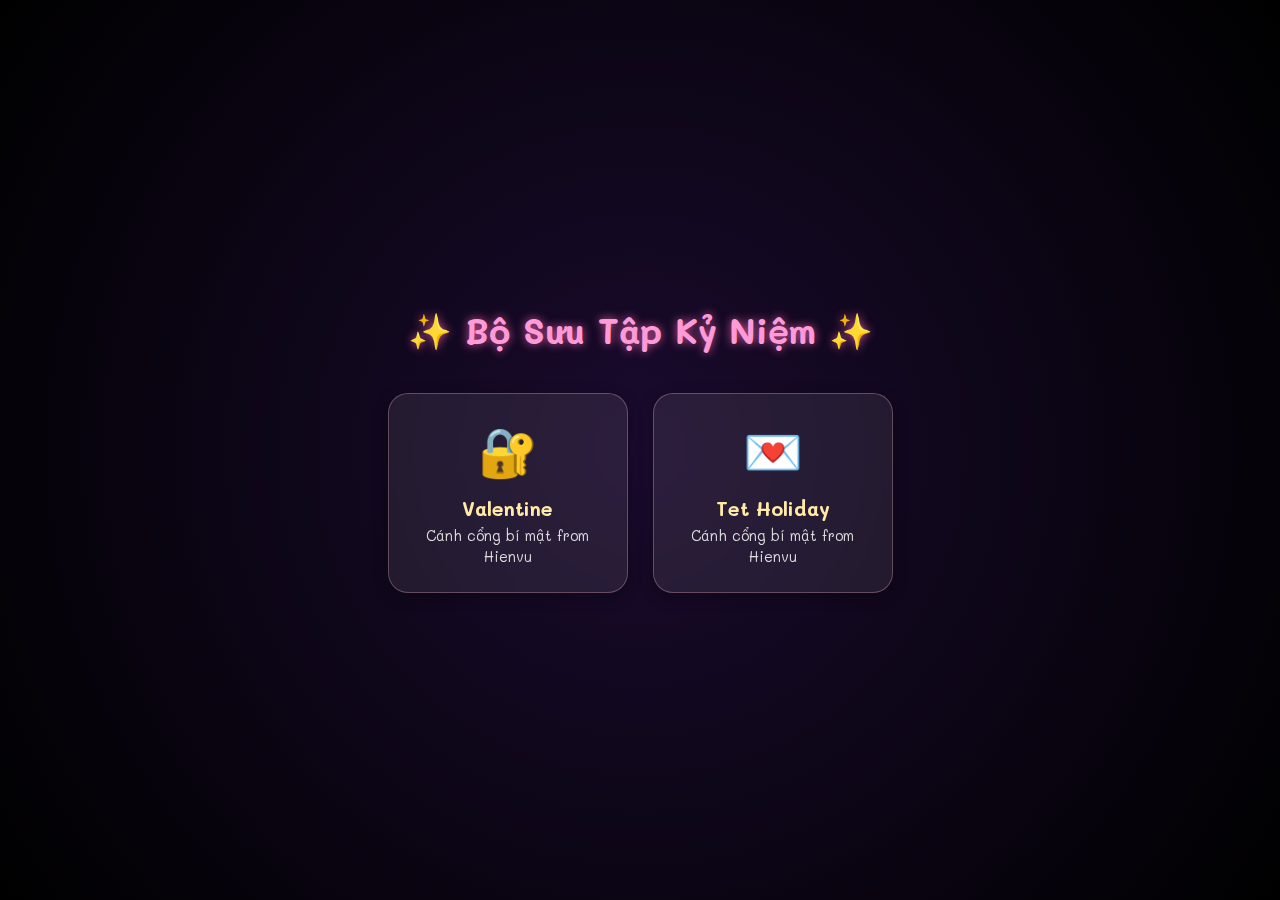
<file: index.html>
<!DOCTYPE html>
<html lang="vi">
<head>
    <meta charset="UTF-8">
    <meta name="viewport" content="width=device-width, initial-scale=1.0">
    <title>Timeline Kỷ Niệm 💖</title>
    <link href="https://fonts.googleapis.com/css2?family=Mali:wght@400;500;600;700&display=swap" rel="stylesheet">
    <style>
        * {
            box-sizing: border-box;
            margin: 0;
            padding: 0;
        }

        body {
            font-family: 'Mali', cursive;
            background-color: #020202;
            min-height: 100vh;
            display: flex;
            flex-direction: column;
            align-items: center;
            justify-content: center;
            background: radial-gradient(circle at center, #1a0b2e 0%, #000000 100%);
            overflow-x: hidden;
            padding: 20px;
        }

        h1 {
            color: #ff9ad9;
            text-shadow: 0 0 10px rgba(255, 105, 180, 0.8);
            margin-bottom: 40px;
            font-size: 2.2rem;
            text-align: center;
            z-index: 10;
        }

        /* --- MẶC ĐỊNH: GIAO DIỆN MÁY TÍNH (FLEXBOX) --- */
        .container-box {
            display: flex;
            flex-wrap: wrap; /* Tự xuống dòng khi hết chỗ */
            justify-content: center;
            gap: 25px;
            width: 100%;
            max-width: 1200px;
            z-index: 10;
        }

        .memory-card {
            /* Kích thước chuẩn trên máy tính */
            width: 240px; 
            height: 200px;
            
            background: rgba(255, 255, 255, 0.08);
            backdrop-filter: blur(10px);
            border: 1px solid rgba(255, 192, 203, 0.3);
            border-radius: 20px;
            padding: 20px;
            
            display: flex;
            flex-direction: column;
            align-items: center;
            justify-content: center;
            
            text-decoration: none;
            color: white;
            transition: all 0.4s cubic-bezier(0.175, 0.885, 0.32, 1.275);
            cursor: pointer;
            box-shadow: 0 4px 15px rgba(0, 0, 0, 0.3);
            position: relative;
            overflow: hidden;
        }

        .memory-card:hover {
            transform: translateY(-10px) scale(1.05);
            background: rgba(255, 255, 255, 0.15);
            border-color: #ff7eb3;
            box-shadow: 0 10px 30px rgba(255, 117, 140, 0.4);
        }

        .card-icon {
            font-size: 3rem;
            margin-bottom: 15px;
            transition: transform 0.3s;
        }
        
        .memory-card:hover .card-icon {
            transform: scale(1.2) rotate(10deg);
        }

        .card-title {
            font-size: 1.2rem;
            font-weight: 700;
            color: #ffeaa7;
            margin-bottom: 5px;
            text-align: center;
        }

        .card-desc {
            font-size: 0.9rem;
            color: #ddd;
            text-align: center;
            line-height: 1.4;
        }

        /* --- GIAO DIỆN ĐIỆN THOẠI (DƯỚI 768px) --- */
        /* Đây là chỗ phép thuật xảy ra: Chuyển từ Flex sang Grid 2 cột */
        @media (max-width: 768px) {
            
            h1 { font-size: 1.8rem; margin-bottom: 25px; }

            .container-box {
                display: grid; /* Chuyển sang Grid */
                grid-template-columns: 1fr 1fr; /* Chia cứng 2 cột bằng nhau */
                gap: 15px; /* Khoảng cách nhỏ hơn chút cho gọn */
                padding: 0 10px; /* Thêm chút lề 2 bên màn hình */
            }

            .memory-card {
                width: 100%; /* Thẻ sẽ tự co giãn theo ô grid */
                height: auto; /* Chiều cao tự động theo nội dung */
                min-height: 160px; /* Nhưng không thấp quá */
                padding: 15px 10px; /* Giảm padding để chữ không bị ép */
            }

            /* Thu nhỏ chữ và icon một xíu cho cân đối với thẻ nhỏ */
            .card-icon { font-size: 2.2rem; margin-bottom: 10px; }
            .card-title { font-size: 1rem; }
            .card-desc { font-size: 0.75rem; line-height: 1.3; }
        }

        /* --- Hiệu ứng rơi (Giữ nguyên) --- */
        .vat-the-roi {
            position: absolute;
            top: -10%;
            animation-name: roiTuDo;
            animation-timing-function: linear;
            animation-iteration-count: infinite;
            z-index: 1;
            pointer-events: none;
            opacity: 0.7;
        }

        @keyframes roiTuDo {
            0% { top: -10%; transform: translateX(0) rotate(0deg); opacity: 0; }
            10% { opacity: 1; }
            100% { top: 110%; transform: translateX(20px) rotate(360deg); opacity: 0; }
        }

    </style>
</head>
<body>

    <h1>✨ Bộ Sưu Tập Kỷ Niệm ✨</h1>

    <div class="container-box">
        
        <a href="index_valentine.html" class="memory-card">
            <div class="card-icon">🔐</div>
            <div class="card-title">Valentine</div>
            <div class="card-desc">Cánh cổng bí mật from Hienvu</div>
        </a>

        <a href="index_tet_2026.html" class="memory-card">
            <div class="card-icon">💌</div>
            <div class="card-title">Tet Holiday</div>
            <div class="card-desc">Cánh cổng bí mật from Hienvu</div>
        </a>

        <!-- <a href="#" class="memory-card">
            <div class="card-icon">📸</div>
            <div class="card-title">Kho Ảnh</div>
            <div class="card-desc">Lưu giữ khoảnh khắc</div>
        </a>

        <a href="#" class="memory-card">
            <div class="card-icon">🎁</div>
            <div class="card-title">Bất Ngờ</div>
            <div class="card-desc">Một món quà nhỏ</div>
        </a>

        <a href="#" class="memory-card">
            <div class="card-icon">🎶</div>
            <div class="card-title">Music</div>
            <div class="card-desc">Giai điệu yêu thương</div>
        </a> -->

    </div>

    <script>
        function taoVatTheRoi() {
            const icons = ['✨', '🌟', '💖', '🌸', '🍂', '💫'];
            const icon = document.createElement('div');
            icon.innerText = icons[Math.floor(Math.random() * icons.length)];
            icon.classList.add('vat-the-roi');
            icon.style.left = Math.random() * 100 + 'vw';
            
            const size = Math.random() * 15 + 10; 
            icon.style.fontSize = size + 'px';
            
            const duration = Math.random() * 3 + 4;
            icon.style.animationDuration = duration + 's';
            
            document.body.appendChild(icon);
            setTimeout(() => { icon.remove(); }, duration * 1000);
        }
        setInterval(taoVatTheRoi, 600);
    </script>

</body>
</html>
</file>
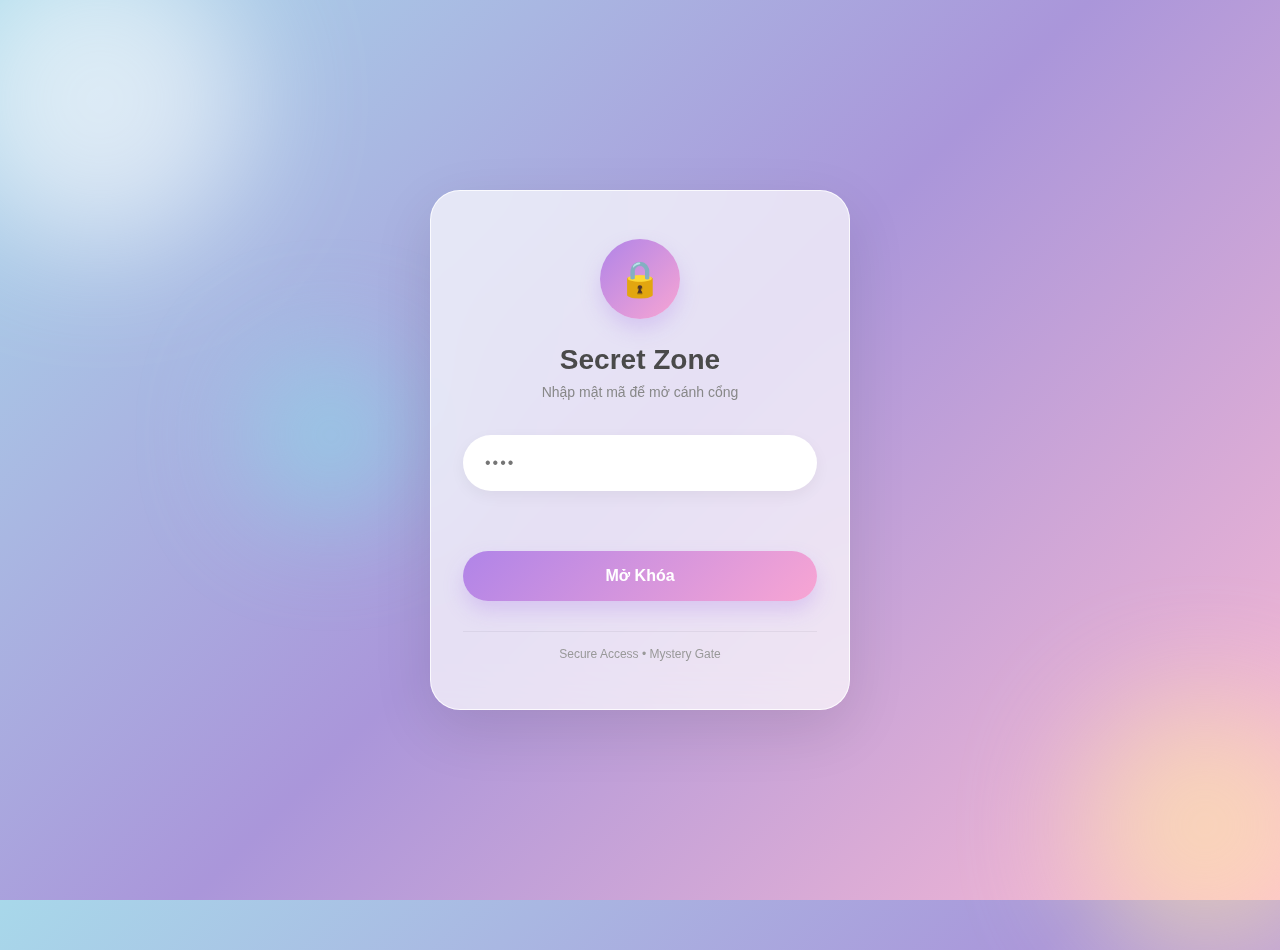
<file: index1.html>
<!DOCTYPE html>
<html lang="vi">
<head>
    <meta charset="UTF-8">
    <meta name="viewport" content="width=device-width, initial-scale=1.0">
    <title>Dreamy Gate ☁️</title>
    <style>
        * { margin: 0; padding: 0; box-sizing: border-box; }

        body {
            font-family: 'Segoe UI', Tahoma, Geneva, Verdana, sans-serif;
            /* Gradient màu Pastel kẹo ngọt */
            background: linear-gradient(135deg, #a8d8ea 0%, #aa96da 50%, #fcbad3 100%);
            min-height: 100vh;
            display: flex;
            align-items: center;
            justify-content: center;
            padding: 20px;
            position: relative;
            overflow: hidden;
        }

        /* --- CÁC KHỐI TRÔI NỔI (BLOBS) --- */
        .blob {
            position: absolute;
            border-radius: 50%;
            filter: blur(60px);
            opacity: 0.6;
            animation: float 8s ease-in-out infinite alternate;
            z-index: 1;
        }

        .blob1 {
            width: 300px; height: 300px;
            background: #fff; /* Trắng sáng */
            top: -50px; left: -50px;
        }

        .blob2 {
            width: 250px; height: 250px;
            background: #ffeaa7; /* Vàng nhạt */
            bottom: -50px; right: -50px;
            animation-delay: -2s;
        }

        .blob3 {
            width: 150px; height: 150px;
            background: #81ecec; /* Xanh ngọc */
            top: 40%; left: 20%;
            animation-delay: -4s;
        }

        @keyframes float {
            0% { transform: translate(0, 0) scale(1); }
            100% { transform: translate(20px, 40px) scale(1.1); }
        }

        /* --- CARD CHÍNH --- */
        .container {
            position: relative;
            z-index: 10;
            width: 100%;
            max-width: 420px;
        }

        .card {
            background: rgba(255, 255, 255, 0.7); /* Kính mờ hơn */
            border-radius: 30px;
            box-shadow: 0 20px 60px rgba(0, 0, 0, 0.1);
            padding: 48px 32px;
            text-align: center;
            backdrop-filter: blur(20px);
            -webkit-backdrop-filter: blur(20px);
            border: 1px solid rgba(255, 255, 255, 0.8);
            transition: transform 0.2s;
        }

        /* Hiệu ứng rung khi sai */
        @keyframes shake {
            0%, 100% { transform: translateX(0); }
            20%, 60% { transform: translateX(-8px); }
            40%, 80% { transform: translateX(8px); }
        }
        .shake-anim { animation: shake 0.4s ease-in-out; }

        .icon-wrapper {
            width: 80px; height: 80px;
            background: linear-gradient(135deg, #b084e8 0%, #f8a5d3 100%);
            border-radius: 50%;
            display: flex;
            align-items: center;
            justify-content: center;
            margin: 0 auto 25px;
            box-shadow: 0 10px 20px rgba(176, 132, 232, 0.3);
            font-size: 35px;
            color: white;
        }

        h1 {
            font-size: 28px;
            color: #4a4a4a;
            margin-bottom: 8px;
            font-weight: 700;
        }

        .subtitle {
            color: #888;
            font-size: 14px;
            margin-bottom: 35px;
        }

        /* --- INPUT --- */
        .input-wrapper {
            position: relative;
            border-radius: 50px;
            border: 2px solid transparent;
            background: white;
            box-shadow: 0 5px 15px rgba(0,0,0,0.05);
            transition: all 0.3s ease;
            display: flex;
            align-items: center;
            padding: 5px 20px;
        }

        .input-wrapper:focus-within {
            border-color: #b084e8;
            box-shadow: 0 5px 20px rgba(176, 132, 232, 0.2);
            transform: translateY(-2px);
        }

        input {
            flex: 1;
            padding: 12px 0;
            border: none;
            background: transparent;
            font-size: 16px;
            color: #333;
            outline: none;
            letter-spacing: 2px;
        }

        .toggle-password {
            background: none;
            border: none;
            cursor: pointer;
            font-size: 18px;
            padding: 5px;
            opacity: 0.5;
            transition: 0.3s;
        }
        .toggle-password:hover { opacity: 1; transform: scale(1.1); }

        /* --- BUTTON --- */
        .submit-btn {
            width: 100%;
            padding: 16px;
            background: linear-gradient(135deg, #b084e8 0%, #f8a5d3 100%);
            color: white;
            border: none;
            border-radius: 50px;
            font-size: 16px;
            font-weight: 700;
            cursor: pointer;
            transition: all 0.3s ease;
            margin-top: 25px;
            box-shadow: 0 10px 20px rgba(176, 132, 232, 0.3);
            display: flex;
            align-items: center;
            justify-content: center;
            gap: 10px;
        }

        .submit-btn:hover:not(:disabled) {
            transform: translateY(-3px);
            box-shadow: 0 15px 30px rgba(176, 132, 232, 0.4);
        }

        .submit-btn:disabled {
            opacity: 0.7;
            cursor: wait;
        }

        /* --- MESSAGE --- */
        .message {
            margin-top: 15px;
            font-size: 14px;
            min-height: 20px;
            font-weight: 600;
        }
        .success { color: #2ecc71; }
        .error { color: #ff6b6b; }
        .hint-text { color: #f39c12; font-size: 13px; font-weight: normal; margin-top: 5px; display: block;}

        .spinner {
            width: 18px; height: 18px;
            border: 3px solid rgba(255, 255, 255, 0.3);
            border-top-color: white;
            border-radius: 50%;
            animation: spin 0.8s linear infinite;
        }
        @keyframes spin { to { transform: rotate(360deg); } }

        .footer {
            margin-top: 30px;
            font-size: 12px;
            color: #999;
            border-top: 1px solid rgba(0,0,0,0.05);
            padding-top: 15px;
        }

    </style>
</head>
<body>
    <div class="blob blob1"></div>
    <div class="blob blob2"></div>
    <div class="blob blob3"></div>

    <div class="container">
        <div class="card">
            <div class="icon-wrapper">
                🔒
            </div>

            <h1>Secret Zone</h1>
            <p class="subtitle">Nhập mật mã để mở cánh cổng</p>

            <form id="passwordForm">
                <div class="input-wrapper">
                    <input 
                        type="password" 
                        id="passwordInput" 
                        placeholder="••••" 
                        required
                        maxlength="10"
                    >
                    <button type="button" class="toggle-password" id="togglePassword"></button>
                </div>
                
                <div class="message" id="message"></div>

                <button type="submit" class="submit-btn" id="submitBtn">
                    Mở Khóa
                </button>
            </form>

            <p class="footer">Secure Access • Mystery Gate</p>
        </div>
    </div>

    <script>
        // --- CẤU HÌNH ---
        const CONFIG = {
            password: "0206",
            nextPage: "index2.html",
            hints: [
                "Gợi ý: Ngày sinh nhật 🎂",
                "Gợi ý: 4 con số (ngày/tháng) ✨"
            ]
        };

        const form = document.getElementById('passwordForm');
        const input = document.getElementById('passwordInput');
        const toggleBtn = document.getElementById('togglePassword');
        const msg = document.getElementById('message');
        const btn = document.getElementById('submitBtn');
        const card = document.querySelector('.card');

        let attempts = 0;
        let isVisible = false;

        // Ẩn/Hiện mật khẩu
        toggleBtn.addEventListener('click', () => {
            isVisible = !isVisible;
            input.type = isVisible ? 'text' : 'password';
            toggleBtn.textContent = isVisible ? '' : '';
        });

        // Xử lý khi bấm nút (hoặc Enter)
        form.addEventListener('submit', async (e) => {
            e.preventDefault();

            if (!input.value.trim()) return;

            // 1. Hiệu ứng Loading (Giả lập mạng)
            btn.disabled = true;
            const originalText = btn.innerHTML;
            btn.innerHTML = '<div class="spinner"></div> Đang kiểm tra...';
            msg.textContent = '';
            msg.className = 'message';

            // Đợi 0.8 giây cho cảm giác "xử lý" thật
            await new Promise(r => setTimeout(r, 500));

            const val = input.value;

            if (val === CONFIG.password) {
                // --- TRƯỜNG HỢP ĐÚNG ---
                msg.textContent = '✓ Chính xác! Đang chuyển hướng...';
                msg.className = 'message success';
                input.style.borderColor = "#2ecc71";
                
                setTimeout(() => {
                    window.location.href = CONFIG.nextPage;
                }, 100);

            } else {
                // --- TRƯỜNG HỢP SAI ---
                attempts++;
                
                // Reset nút bấm
                btn.disabled = false;
                btn.innerHTML = originalText;
                
                // Rung lắc báo lỗi
                card.classList.add('shake-anim');
                setTimeout(() => card.classList.remove('shake-anim'), 400);

                // Hiển thị thông báo lỗi & Gợi ý
                msg.className = 'message error';
                input.value = "";
                input.focus();

                if (attempts === 1) {
                   msg.innerHTML = `Sai rồi.<br><span class="hint-text">${CONFIG.hints[0]}</span>`;
                } else if (attempts === 2) {
                     msg.innerHTML = `Cố lên nào.<br><span class="hint-text">${CONFIG.hints[1]}</span>`;
                } else if (attempts === 3) {
                     msg.innerHTML = `Thôi được rồi, pass là: <b>${CONFIG.password}</b>`;
                    input.value = CONFIG.password;
                }
            }
        });

        // Xóa thông báo lỗi khi gõ lại
        input.addEventListener('input', () => {
            msg.textContent = '';
            msg.className = 'message';
        });
    </script>
</body>
</html>
</file>
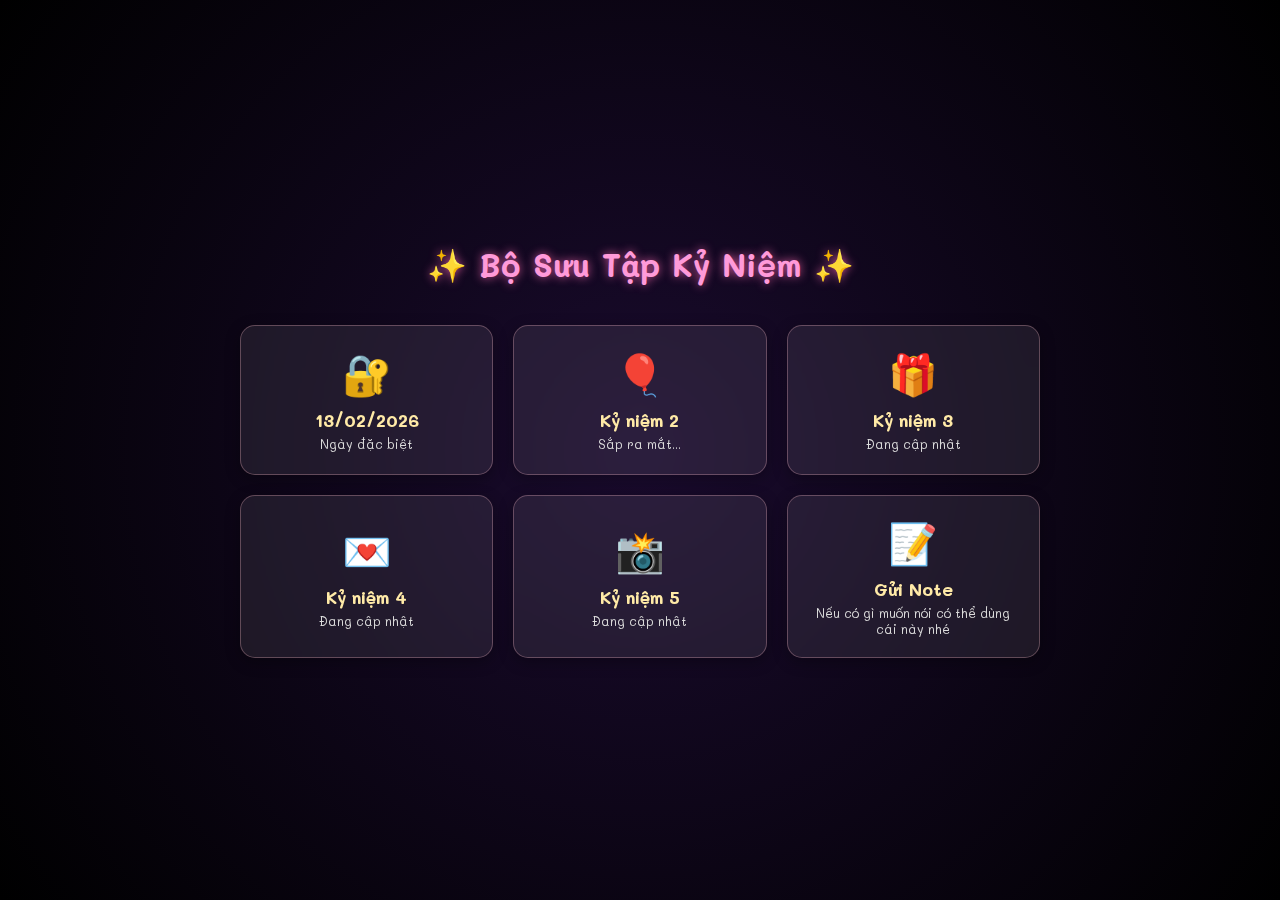
<file: index2.html>
<!DOCTYPE html>
<html lang="vi">
<head>
    <meta charset="UTF-8">
    <meta name="viewport" content="width=device-width, initial-scale=1.0">
    <title>Timeline Kỷ Niệm 💖</title>
    <link href="https://fonts.googleapis.com/css2?family=Mali:wght@400;500;600;700&display=swap" rel="stylesheet">
    <style>
        * {
            box-sizing: border-box;
            margin: 0;
            padding: 0;
        }

        body {
            font-family: 'Mali', cursive;
            background-color: #020202;
            min-height: 100vh;
            display: flex;
            flex-direction: column;
            align-items: center;
            justify-content: center;
            /* Gradient nền galaxy */
            background: radial-gradient(circle at center, #1a0b2e 0%, #000000 100%);
            overflow-x: hidden;
            padding: 20px;
        }

        h1 {
            color: #ff9ad9;
            text-shadow: 0 0 10px rgba(255, 105, 180, 0.8);
            margin-bottom: 40px;
            font-size: 2rem;
            text-align: center;
            z-index: 10;
        }

        /* Lưới hiển thị 6 lựa chọn */
        .grid-container {
            display: grid;
            grid-template-columns: repeat(3, 1fr); /* 3 cột trên máy tính */
            gap: 20px;
            width: 100%;
            max-width: 800px;
            z-index: 10;
        }

        /* Thẻ lựa chọn (Card) */
        .memory-card {
            background: rgba(255, 255, 255, 0.08);
            backdrop-filter: blur(8px);
            border: 1px solid rgba(255, 192, 203, 0.3);
            border-radius: 15px;
            padding: 20px;
            text-align: center;
            text-decoration: none;
            color: white;
            transition: all 0.3s ease;
            cursor: pointer;
            box-shadow: 0 4px 15px rgba(0, 0, 0, 0.3);
            display: flex;
            flex-direction: column;
            align-items: center;
            justify-content: center;
            min-height: 150px;
            position: relative;
            overflow: hidden;
        }

        .memory-card:hover {
            transform: translateY(-5px) scale(1.03);
            background: rgba(255, 255, 255, 0.15);
            border-color: #ff7eb3;
            box-shadow: 0 0 20px rgba(255, 117, 140, 0.6);
        }

        .card-icon {
            font-size: 2.5rem;
            margin-bottom: 10px;
        }

        .card-title {
            font-size: 1.1rem;
            font-weight: 700;
            color: #ffeaa7;
        }

        .card-desc {
            font-size: 0.8rem;
            color: #ddd;
            margin-top: 5px;
        }

        /* Responsive cho điện thoại: chuyển thành 2 cột */
        @media (max-width: 768px) {
            .grid-container {
                grid-template-columns: repeat(2, 1fr);
            }
            h1 {
                font-size: 1.5rem;
            }
        }

        /* Responsive cho màn hình nhỏ: 1 cột nếu cần, hoặc giữ 2 cột nhỏ */
        @media (max-width: 480px) {
            .grid-container {
                gap: 15px;
            }
            .memory-card {
                min-height: 120px;
            }
        }

        /* --- Hiệu ứng rơi (Copy từ trang cũ qua cho đồng bộ) --- */
        .vat-the-roi {
            position: absolute;
            top: -10%;
            animation-name: roiTuDo;
            animation-timing-function: linear;
            animation-iteration-count: infinite;
            z-index: 1;
            pointer-events: none;
            opacity: 0.7;
        }

        @keyframes roiTuDo {
            0% { top: -10%; transform: translateX(0) rotate(0deg); opacity: 0; }
            10% { opacity: 1; }
            100% { top: 110%; transform: translateX(20px) rotate(360deg); opacity: 0; }
        }

    </style>
</head>
<body>

    <h1>✨ Bộ Sưu Tập Kỷ Niệm ✨</h1>

    <div class="grid-container">
        <a href="index.html" class="memory-card">
            <div class="card-icon">🔐</div>
            <div class="card-title">13/02/2026</div>
            <div class="card-desc">Ngày đặc biệt</div>
        </a>

        <a href="index2.html" class="memory-card">
            <div class="card-icon">🎈</div>
            <div class="card-title">Kỷ niệm 2</div>
            <div class="card-desc">Sắp ra mắt...</div>
        </a>

        <a href="index3.html" class="memory-card" onclick="checkLink(event, 'index3.html')">
            <div class="card-icon">🎁</div>
            <div class="card-title">Kỷ niệm 3</div>
            <div class="card-desc">Đang cập nhật</div>
        </a>

        <a href="index4.html" class="memory-card" onclick="checkLink(event, 'index4.html')">
            <div class="card-icon">💌</div>
            <div class="card-title">Kỷ niệm 4</div>
            <div class="card-desc">Đang cập nhật</div>
        </a>

        <a href="index5.html" class="memory-card" onclick="checkLink(event, 'index5.html')">
            <div class="card-icon">📸</div>
            <div class="card-title">Kỷ niệm 5</div>
            <div class="card-desc">Đang cập nhật</div>
        </a>

        <a href="note.html" class="memory-card">
    <div class="card-icon">📝</div>
    <div class="card-title">Gửi Note</div>
    <div class="card-desc">Nếu có gì muốn nói có thể dùng cái này nhé</div>
</a>
    </div>

    <script>
        // Hàm kiểm tra link (Chỉ để demo, nếu chưa có file thì báo lỗi nhẹ nhàng)
        function checkLink(e, url) {
            // Đây là mẹo: Nếu bạn chưa tạo file index3, index4... 
            // thì khi bấm vào trình duyệt sẽ báo lỗi 404.
            // Đoạn này để bạn biết logic hoạt động thôi nhé.
            // Nếu muốn chặn click khi chưa có file thì uncomment dòng dưới:
            /*
            e.preventDefault();
            alert("Tính năng này đang được xây dựng! Quay lại sau nhé ^^");
            */
        }

        // --- Tạo hiệu ứng rơi rơi ---
        function taoVatTheRoi() {
            const icons = ['✨', '🌟', '💖', '🌸', '🍂'];
            const icon = document.createElement('div');
            icon.innerText = icons[Math.floor(Math.random() * icons.length)];
            icon.classList.add('vat-the-roi');
            icon.style.left = Math.random() * 100 + 'vw';
            const size = Math.random() * 15 + 10; 
            icon.style.fontSize = size + 'px';
            const duration = Math.random() * 3 + 4;
            icon.style.animationDuration = duration + 's';
            document.body.appendChild(icon);
            setTimeout(() => { icon.remove(); }, duration * 1000);
        }
        setInterval(taoVatTheRoi, 600);
    </script>

</body>
</html>
</file>
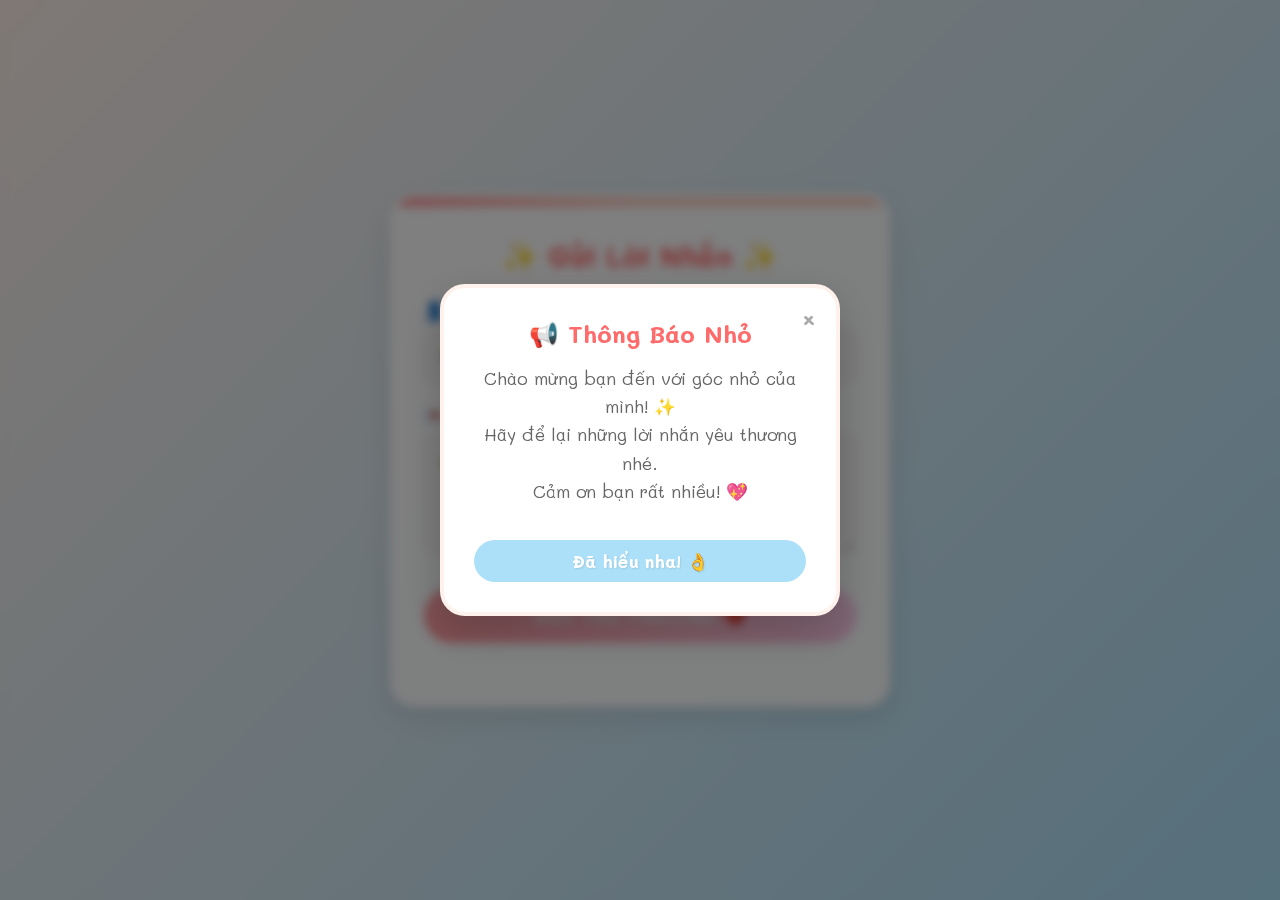
<file: note.html>
<!DOCTYPE html>
<html lang="vi">
<head>
    <meta charset="UTF-8">
    <meta name="viewport" content="width=device-width, initial-scale=1.0">
    <title>Gửi Lời Nhắn Yêu Thương 💌</title>
    <link href="https://fonts.googleapis.com/css2?family=Mali:wght@400;600;700&display=swap" rel="stylesheet">
    <style>
        * { box-sizing: border-box; margin: 0; padding: 0; }
        
        body {
            font-family: 'Mali', cursive; 
            background: linear-gradient(135deg, #fff1eb 0%, #ace0f9 100%);
            color: #5d5d5d; 
            display: flex;
            justify-content: center;
            align-items: center;
            min-height: 100vh;
            padding: 20px;
        }

        /* --- PHẦN FORM CHÍNH --- */
        .notepad-container {
            width: 100%;
            max-width: 500px;
            background: rgba(255, 255, 255, 0.95);
            border-radius: 25px; 
            box-shadow: 0 10px 30px rgba(0, 0, 0, 0.1); 
            padding: 40px 30px;
            border: 4px solid #fff;
            position: relative;
            overflow: hidden;
        }

        .notepad-container::before {
            content: "";
            position: absolute;
            top: 0; left: 0; right: 0;
            height: 10px;
            background: linear-gradient(90deg, #ff9a9e, #fad0c4, #fad0c4);
        }

        h2 {
            text-align: center;
            color: #ff6b6b; 
            margin-bottom: 25px;
            font-weight: 700;
            font-size: 1.8rem;
        }

        .input-group { margin-bottom: 20px; }
        
        label { 
            display: block; 
            margin-bottom: 8px; 
            color: #777; 
            font-weight: 600;
            font-size: 1.1rem;
        }

        input, textarea {
            width: 100%;
            background: #f9f9f9;
            border: 2px solid #eee;
            color: #444;
            padding: 15px;
            border-radius: 15px; 
            font-family: 'Mali', cursive;
            font-size: 1rem;
            outline: none;
            transition: all 0.3s ease;
        }
        
        input:focus, textarea:focus { 
            border-color: #ff9a9e; 
            background: #fff;
            box-shadow: 0 4px 10px rgba(255, 154, 158, 0.2);
        }
        
        textarea { min-height: 120px; resize: vertical; }

        button {
            width: 100%;
            padding: 15px;
            background: linear-gradient(45deg, #ff9a9e, #fecfef);
            color: #fff;
            font-weight: 700;
            font-size: 1.2rem;
            border: none;
            border-radius: 50px; 
            cursor: pointer;
            margin-top: 10px;
            transition: transform 0.2s, box-shadow 0.2s;
            font-family: 'Mali', cursive;
            text-shadow: 1px 1px 2px rgba(0,0,0,0.1);
        }

        button:hover { 
            transform: translateY(-3px); 
            box-shadow: 0 5px 15px rgba(255, 154, 158, 0.4);
        }
        
        button:active { transform: scale(0.98); }

        button:disabled { 
            background: #ddd; 
            cursor: not-allowed; 
            transform: none;
        }

        #status {
            margin-top: 20px;
            text-align: center;
            font-weight: 600;
            font-size: 1rem;
        }

        /* --- PHẦN POPUP THÔNG BÁO (MỚI THÊM) --- */
        .popup-overlay {
            position: fixed;
            top: 0; left: 0;
            width: 100%; height: 100%;
            background: rgba(0, 0, 0, 0.5); /* Nền mờ tối */
            display: flex; /* Dùng flex để căn giữa */
            justify-content: center;
            align-items: center;
            z-index: 9999; /* Luôn nằm trên cùng */
            backdrop-filter: blur(5px); /* Làm mờ hậu cảnh xịn xò */
            animation: fadeIn 0.5s;
        }

        .popup-box {
            background: #fff;
            padding: 30px;
            border-radius: 25px;
            width: 90%;
            max-width: 400px;
            text-align: center;
            position: relative;
            box-shadow: 0 15px 40px rgba(0,0,0,0.2);
            border: 4px solid #fff1eb;
            animation: popUp 0.5s cubic-bezier(0.68, -0.55, 0.27, 1.55);
        }

        .popup-box h3 {
            color: #ff6b6b;
            font-size: 1.5rem;
            margin-bottom: 15px;
        }

        .popup-box p {
            font-size: 1.1rem;
            line-height: 1.6;
            color: #666;
            margin-bottom: 25px;
        }

        .popup-close-btn {
            background: #ace0f9; /* Màu xanh pastel khác với nút gửi */
            color: #fff;
            padding: 10px 30px;
            border-radius: 50px;
            border: none;
            font-family: 'Mali', cursive;
            font-weight: bold;
            font-size: 1.1rem;
            cursor: pointer;
            transition: all 0.3s;
        }

        .popup-close-btn:hover {
            background: #8ecae6;
            transform: scale(1.05);
        }

        /* Hiệu ứng chuyển động */
        @keyframes fadeIn {
            from { opacity: 0; }
            to { opacity: 1; }
        }

        @keyframes popUp {
            from { transform: scale(0.5); opacity: 0; }
            to { transform: scale(1); opacity: 1; }
        }

        /* Nút tắt X nhỏ ở góc popup */
        .close-x {
            position: absolute;
            top: 15px;
            right: 20px;
            font-size: 1.5rem;
            color: #aaa;
            cursor: pointer;
            font-weight: bold;
        }
        .close-x:hover { color: #ff6b6b; }

    </style>
</head>
<body>

    <div id="welcomePopup" class="popup-overlay">
        <div class="popup-box">
            <span class="close-x" onclick="closePopup()">&times;</span>
            
            <h3>📢 Thông Báo Nhỏ</h3>
            <p>
                Chào mừng bạn đến với góc nhỏ của mình! ✨<br>
                Hãy để lại những lời nhắn yêu thương nhé.<br>
                Cảm ơn bạn rất nhiều! 💖
            </p>
            
            <button class="popup-close-btn" onclick="closePopup()">Đã hiểu nha! 👌</button>
        </div>
    </div>
    <div class="notepad-container">
        <h2>✨ Gửi Lời Nhắn ✨</h2>
        
        <form id="submit-to-google-sheet">
            <div class="input-group">
                <label>👤 Tên của bạn:</label>
                <input type="text" name="Tên" required placeholder="Nhập tên đáng yêu của bạn...">
            </div>

            <div class="input-group">
                <label>💌 Lời nhắn gửi:</label>
                <textarea name="Lời nhắn" required placeholder="Bạn muốn nhắn nhủ điều gì nè..."></textarea>
            </div>

            <button type="submit" id="btnSubmit">GỬI YÊU THƯƠNG ❤️</button>
        </form>

        <p id="status"></p>
    </div>

    <script>
        // --- XỬ LÝ POPUP ---
        function closePopup() {
            document.getElementById('welcomePopup').style.display = 'none';
        }

        // --- XỬ LÝ GỬI FORM (GIỮ NGUYÊN) ---
        const scriptURL = 'https://script.google.com/macros/s/AKfycbweYvVuMoby-eLcvOHwnC_u_mJBGSd3pAheHjKbqp0pmCKlv7AMmMrleU7Z7NpT88lpvw/exec'; 
        
        const form = document.forms['submit-to-google-sheet'];
        const btn = document.getElementById('btnSubmit');
        const statusMsg = document.getElementById('status');

        form.addEventListener('submit', e => {
            e.preventDefault();
            btn.disabled = true;
            btn.innerHTML = "🕊️ Đang gửi đi...";
            statusMsg.innerText = "";

            fetch(scriptURL, { method: 'POST', body: new FormData(form)})
                .then(response => {
                    statusMsg.innerHTML = "🎉 Đã gửi thành công! Cảm ơn bạn nha!";
                    statusMsg.style.color = "#ff6b6b"; 
                    form.reset();
                    btn.disabled = false;
                    btn.innerHTML = "GỬI YÊU THƯƠNG ❤️";
                })
                .catch(error => {
                    statusMsg.innerHTML = "😥 Có lỗi rồi, thử lại nhé!";
                    statusMsg.style.color = "orange";
                    console.error('Error!', error.message);
                    btn.disabled = false;
                    btn.innerHTML = "THỬ LẠI";
                });
        });
    </script>
</body>
</html>
</file>
